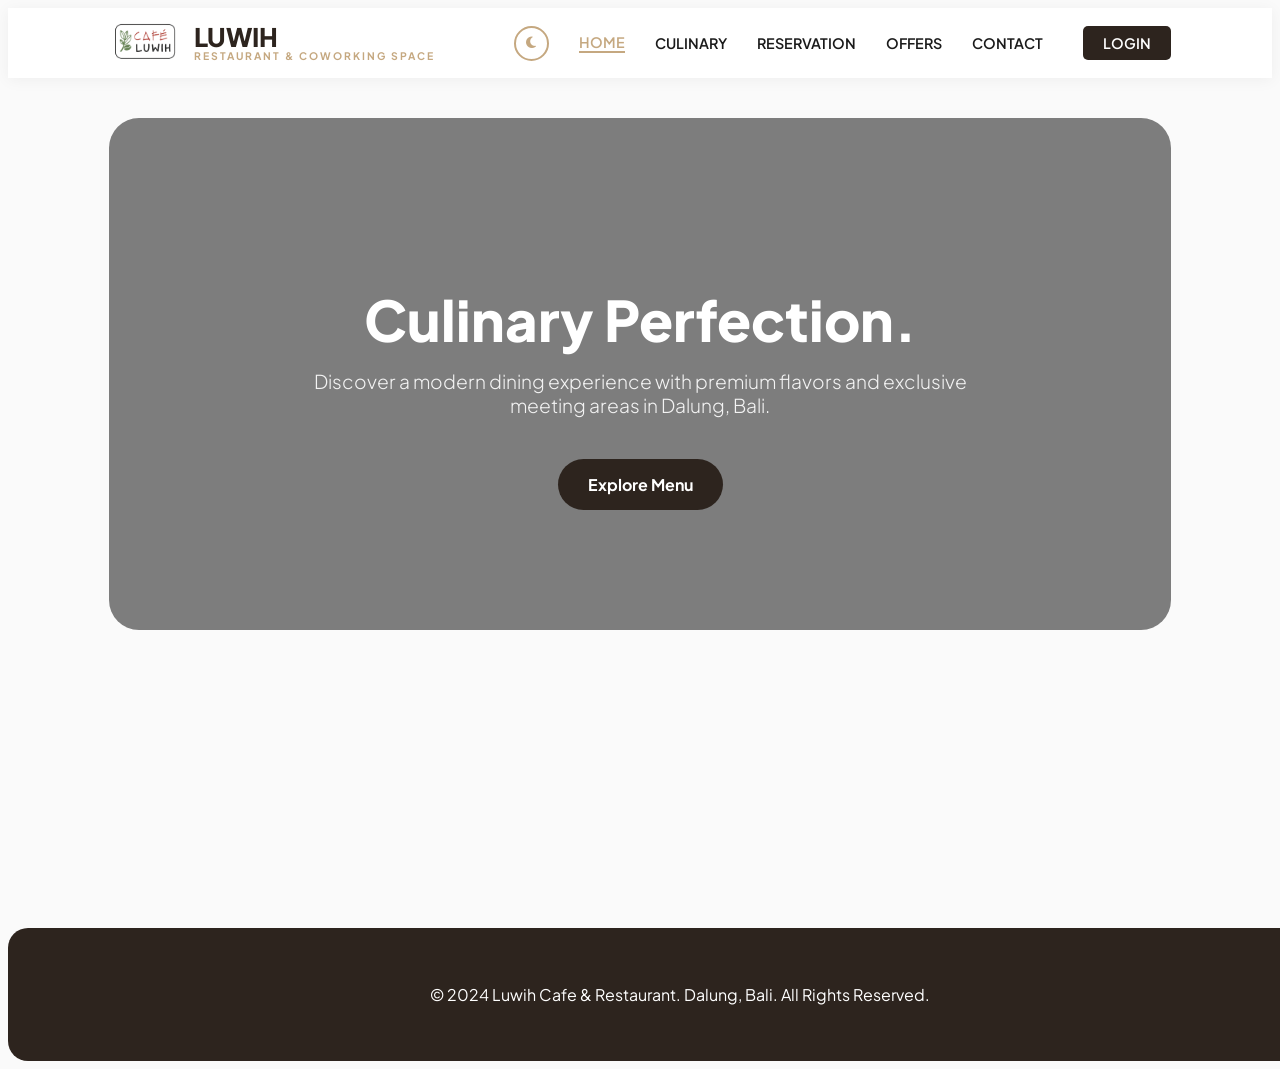
<file: index.html>
<!DOCTYPE html>
<html lang="en">
<head>
    <meta charset="UTF-8">
    <meta name="viewport" content="width=device-width, initial-scale=1.0">
    <title>Luwih Cafe & Restaurant | Modern Dining & Community Hub</title>
    <link rel="icon" type="image/png" href="assets/header-logo.png">
    <link rel="stylesheet" href="css/style.css">
    <link href="https://fonts.googleapis.com/css2?family=Plus+Jakarta+Sans:wght@300;400;600;800&display=swap" rel="stylesheet">
    <link rel="stylesheet" href="https://cdnjs.cloudflare.com/ajax/libs/font-awesome/6.7.2/css/all.min.css">
</head>
<body>

    <nav class="navbar">
        <a href="/" data-link class="logo-container">
            <img src="assets/navbar-logo.png" alt="Luwih Logo" class="nav-logo">
            <div class="brand-wrapper">
                <span class="brand-name">LUWIH</span>
                <span class="brand-tagline">RESTAURANT & COWORKING SPACE</span>
            </div>
        </a>
        
        <button class="nav-toggle" id="nav-toggle" aria-label="toggle navigation">
            <span class="hamburger"></span>
        </button>
        
        <div class="nav-links" id="nav-menu">
            <button id="dark-toggle" class="dark-mode-toggle">
                <i class="fas fa-moon"></i>
            </button>
            <a href="/" data-link>Home</a>
            <a href="/menu" data-link>Culinary</a>
            <a href="/reservation" data-link>Reservation</a>
            <a href="/promo" data-link>Offers</a>
            <a href="/contact" data-link>Contact</a>
            <a href="/login" data-link class="btn-login-nav">Login</a>
        </div>
    </nav>

    <main id="app-content"></main>

    <footer class="footer">
        <p>&copy; 2024 Luwih Cafe & Restaurant. Dalung, Bali. All Rights Reserved.</p>
    </footer>

    <script type="module" src="js/app.js"></script>
</body>
</html>
</file>
<file: css/style.css>
/* ====== GLOBAL STYLES & COLOR VARIABLES ====== */
:root {
    --primary: #2d241e;
    --secondary: #c5a880;
    --bg: #fafafa;
    --white: #ffffff;
    --text: #1a1a1a;
    --card-bg: #ffffff;
}

/* ====== DARK MODE ====== */
body.dark-mode {
    --primary: #e0d5c1;
    --secondary: #d4b996;
    --accent: #b08968;
    --bg: #12100e;
    --white: #1e1b18;
    --text: #d6d6d6;
    --shadow: 0 10px 30px rgba(0,0,0,0.4);
    --card-bg: #1e1b18;
    --border: #332f2b;
}

body.dark-mode .info-card, 
body.dark-mode .card, 
body.dark-mode .login-box {
    border: 1px solid var(--border);
}

body.dark-mode .btn-primary, 
body.dark-mode .btn-action,
body.dark-mode .btn-primary-login {
    background: var(--secondary);
    color: #12100e;
}

body {
    font-family: 'Plus Jakarta Sans', sans-serif;
    background-color: var(--bg);
    color: var(--text);
    overflow-x: hidden;
    transition: background-color 0.4s ease, color 0.4s ease;
}

/* ====== DARK MODE TOGGLE BUTTON ====== */
.dark-mode-toggle {
    background: none;
    border: 2px solid var(--secondary);
    border-radius: 50%;
    width: 35px;
    height: 35px;
    cursor: pointer;
    color: var(--secondary);
    display: flex;
    align-items: center;
    justify-content: center;
    transition: 0.3s;
}

.dark-mode-toggle:hover {
    background: var(--secondary);
    color: white;
}

/* ====== NAVBAR & NAVIGATION ====== */
.navbar {
    display: flex;
    justify-content: space-between;
    align-items: center;
    background: rgba(255, 255, 255, 0.95);
    backdrop-filter: blur(15px);
    padding: 10px 8%;
    position: sticky;
    top: 0;
    z-index: 1000;
    box-shadow: 0 2px 15px rgba(0,0,0,0.05);
}

.logo-container {
    display: flex;
    align-items: center;
    text-decoration: none;
    gap: 12px;
}

.nav-logo { height: 50px; width: auto; }

.brand-wrapper { display: flex; flex-direction: column; }

.brand-name {
    font-size: 1.6rem;
    font-weight: 800;
    color: var(--primary);
    line-height: 1;
}

.brand-tagline {
    font-size: 0.65rem;
    font-weight: 700;
    color: var(--secondary);
    letter-spacing: 2px;
}

/* ====== HAMBURGER MENU (MOBILE) ====== */
.nav-toggle {
    display: none;
    background: none;
    border: none;
    cursor: pointer;
    padding: 10px;
    position: relative;
    z-index: 1001;
}

.hamburger {
    display: block;
    width: 25px;
    height: 3px;
    background: var(--primary);
    position: relative;
    transition: 0.3s;
}

.hamburger::before, .hamburger::after {
    content: '';
    position: absolute;
    width: 25px;
    height: 3px;
    background: var(--primary);
    left: 0;
    transition: 0.3s;
}

.hamburger::before { top: -8px; }
.hamburger::after { bottom: -8px; }

/* ====== NAVIGATION LINKS & LOGIN BUTTON ====== */
.nav-links { 
    display: flex; 
    gap: 30px; 
    align-items: center;
}

.nav-links a {
    text-decoration: none;
    color: var(--text);
    font-weight: 600;
    font-size: 0.9rem;
    text-transform: uppercase;
    transition: 0.3s;
}

.nav-links a:hover { color: var(--secondary); }

.nav-links a.active {
    color: var(--secondary);
    border-bottom: 2px solid var(--secondary);
}

.btn-login-nav {
    background-color: var(--primary);
    color: white !important;
    padding: 8px 20px !important;
    border-radius: 5px;
    margin-left: 10px;
}

.btn-login-nav:hover {
    background-color: var(--secondary) !important;
    border-bottom: none !important;
}

.nav-links a i {
    margin-right: 5px;
    font-size: 1.1rem;
    vertical-align: middle;
}

/* ====== LOGIN PAGE & FORM ====== */
.login-container {
    display: flex;
    justify-content: center;
    align-items: center;
    min-height: 70vh;
}

.login-box {
    background: white;
    padding: 40px;
    border-radius: 15px;
    box-shadow: 0 10px 25px rgba(0,0,0,0.1);
    width: 100%;
    max-width: 400px;
    text-align: center;
}

.login-box h2 { margin-bottom: 10px; color: var(--primary); }

.form-group {
    text-align: left;
    margin-bottom: 20px;
}

.form-group label { display: block; margin: 5px; font-weight: 500; }

.form-group input {
    width: 100%;
    padding: 12px;
    border: 1px solid #ddd;
    border-radius: 8px;
}

.btn-primary-login {
    width: 100%;
    padding: 12px;
    background: var(--primary);
    color: white;
    border: none;
    border-radius: 8px;
    font-weight: bold;
    cursor: pointer;
    transition: 0.3s;
}

.login-footer {
    margin-top: 15px;
    font-size: 0.9rem;
    color: #555;
}

.btn-primary-login:hover { background: var(--secondary); }

/* CONTENT AREA */
#app-content {
    min-height: 80vh;
    padding: 40px 8%;
    max-width: 1200px;
    margin: 0 auto;
}

/* HOME & HERO SECTION */
.hero-restaurant {
    text-align: center;
    padding: 120px 20px;
    background: linear-gradient(rgba(0,0,0,0.5), rgba(0,0,0,0.5)), url('https://images.unsplash.com/photo-1517248135467-4c7edcad34c4?w=1200');
    background-size: cover;
    background-position: center;
    border-radius: 30px;
    color: white;
    margin-bottom: 40px;
}

.hero-title { font-size: 3.5rem; margin-bottom: 15px; font-weight: 800; }

.hero-subtitle { font-size: 1.2rem; font-weight: 300; opacity: 0.9; max-width: 700px; margin: 0 auto; }

/* MENU / CULINARY SECTION */
.menu-header-flex {
    display: flex;
    justify-content: space-between;
    align-items: center;
    margin-bottom: 30px;
    flex-wrap: wrap;
}

.category-title {
    font-size: 2rem;
    color: var(--primary);
    text-transform: uppercase;
    font-weight: 800;
}

.menu-grid {
    display: grid;
    grid-template-columns: repeat(auto-fit, minmax(320px, 1fr));
    gap: 25px;
}

.card {
    background: var(--white);
    padding: 30px;
    border-radius: 20px;
    box-shadow: var(--shadow);
    margin-bottom: 20px;
}

.card-info {
    font-weight: 800;
    color: var(--secondary);
    font-size: 1rem;
}

.promo-card {
    border: 1px dashed var(--secondary);
}

.subcategory-name {
    font-size: 1.2rem;
    color: var(--secondary);
    margin-bottom: 15px;
    text-transform: uppercase;
    letter-spacing: 1px;
}

.menu-item {
    display: flex;
    justify-content: space-between;
    padding: 12px 0;
    border-bottom: 1px dashed #eee;
}

.menu-info h4 { color: var(--primary); font-size: 1.1rem; }

.menu-info p { font-size: 0.85rem; color: #777; margin-top: 4px; }

.menu-price { font-weight: 800; color: var(--accent); }

/* ====== RESERVATION PAGE & FORM ====== */
.reservation-container { 
    max-width: 800px; 
    margin: 0 auto; 
}

.booking-form { 
    background: var(--white); 
    padding: 50px; 
    border-radius: 20px; 
    box-shadow: var(--shadow); 
}

.form-grid { 
    display: grid; 
    grid-template-columns: 1fr 1fr; 
    gap: 35px; 
}

.form-group { 
    margin-bottom: 20px; 
}

.form-group label { display: block; margin-bottom: 8px; font-weight: 600; color: var(--primary); }

input, select, textarea {
    width: 100%;
    padding: 12px;
    border: 1.5px solid #eee;
    border-radius: 10px;
    font-family: inherit;
    font-size: 1rem;
}

/* ====== PRIMARY BUTTONS & ACTION BUTTONS ====== */
.btn {
    background: var(--primary);
    color: white;
    padding: 15px 30px;
    border-radius: 50px;
    border: none;
    font-weight: 700;
    cursor: pointer;
    text-decoration: none;
    display: inline-block;
    transition: 0.3s;
}

.btn:hover { background: var(--secondary); transform: translateY(-2px); }

.btn-download {
    text-decoration: none;
    color: var(--primary);
    border: 2px solid var(--primary);
    padding: 8px 18px;
    border-radius: 50px;
    font-weight: 700;
    font-size: 0.85rem;
}

.btn-primary { background: var(--primary); color: white; }
.btn-primary:hover { background: var(--secondary); }
.btn-secondary { background: #ddd; color: #555; }
.btn-secondary:hover { background: #ccc; }

/* ====== INFO CARD (MENU/PROMO ITEMS CARDS) ====== */
.grid-layout {
    display: grid;
    grid-template-columns: repeat(auto-fit, minmax(280px, 1fr));
    gap: 50px;
    padding: 20px;
}

.info-card {
    background: var(--card-bg);
    border-radius: 15px;
    overflow: hidden;
    box-shadow: var(--shadow);
    transition: 0.3s;
    border: 1px solid #eee;
    display: flex;
    flex-direction: column;
    height: 100%;
}

.info-card:hover { transform: translateY(-10px); }

.info-card-image img {
    width: 100%;
    height: 450px;
    object-fit: cover;
}

.info-card-content { 
    padding: 20px;
    display: flex;
    flex-direction: column;
    flex-grow: 1;
}

.category-tag {
    background: var(--secondary);
    color: white;
    padding: 4px 10px;
    font-size: 0.7rem;
    border-radius: 20px;
    text-transform: uppercase;
    width: fit-content;
    margin-bottom: 10px;
}

.btn-action {
    margin-top: auto; 
    width: 100%;
    padding: 12px;
    border: none;
    background: var(--primary);
    color: white;
    border-radius: 8px;
    cursor: pointer;
    font-weight: bold;
}

/* ====== MODAL DIALOG ====== */
.modal-overlay {
    position: fixed;
    top: 0;
    left: 0;
    width: 100%;
    height: 100%;
    background: rgba(0, 0, 0, 0.6);
    backdrop-filter: blur(5px);
    display: flex;
    justify-content: center;
    align-items: center;
    z-index: 2000;
}

.modal-container {
    background: white;
    width: 90%;
    max-width: 400px;
    border-radius: 20px;
    overflow: hidden;
    box-shadow: 0 20px 40px rgba(0,0,0,0.2);
    animation: slideUp 0.3s ease-out;
}

@keyframes slideUp {
    from { transform: translateY(50px); opacity: 0; }
    to { transform: translateY(0); opacity: 1; }
}

.modal-header { padding: 20px; text-align: center; color: white; }
.modal-header.info { background: var(--primary); }
.modal-header.error { background: #e74c3c; }
.modal-header.success { background: #2ecc71; }

.modal-body { padding: 30px 20px; text-align: center; font-size: 1.1rem; color: #444; }

.modal-footer {
    padding: 15px 20px;
    display: flex;
    gap: 10px;
    justify-content: center;
    background: #f9f9f9;
}

.modal-footer button {
    padding: 10px 25px;
    border-radius: 10px;
    border: none;
    font-weight: bold;
    cursor: pointer;
    transition: 0.2s;
}

.btn-primary { background: var(--primary); color: white; }
.btn-primary:hover { background: var(--secondary); }
.btn-secondary { background: #ddd; color: #555; }
.btn-secondary:hover { background: #ccc; }

/* ====== FOOTER ====== */
.footer { 
    background: var(--primary); 
    color: white; 
    text-align: center; 
    padding: 40px; 
    margin-top: 50px; 
    border-radius: 20px;
    width: 100%;
}

/* ====== SKELETON LOADING (PAGE LOAD ANIMATION) ====== */
.skeleton {
    background: #e2e2e2;
    background: linear-gradient(90deg, #eeeeee 25%, #e2e2e2 50%, #eeeeee 75%);
    background-size: 200% 100%;
    animation: shimmer 1.5s infinite;
    border-radius: 10px;
    margin-bottom: 15px;
}

body.dark-mode .skeleton {
    background: #2a2a2a;
    background: linear-gradient(90deg, #2a2a2a 25%, #333333 50%, #2a2a2a 75%);
    background-size: 200% 100%;
}

@keyframes shimmer {
    0% { background-position: 200% 0; }
    100% { background-position: -200% 0; }
}

.skeleton-text { height: 20px; width: 80%; }
.skeleton-title { height: 40px; width: 50%; margin: 0 auto 30px; }
.skeleton-rect { height: 200px; width: 100%; }
.skeleton-card {
    background: var(--white);
    padding: 20px;
    border-radius: 20px;
    border: 1px solid var(--border);
}

/* ====== PROFILE AVATAR ====== */
.avatar-large {
    display: flex;
    justify-content: center;
    align-items: center;
    color: var(--secondary);
}

/* ====== PAGE FADE-IN ANIMATION ====== */
.fade-in { animation: fadeIn 0.8s ease-out forwards; }

@keyframes fadeIn {
    from { opacity: 0; transform: translateY(20px); }
    to { opacity: 1; transform: translateY(0); }
}

/* ====== RESPONSIVE DESIGN (MOBILE) ====== */
@media (max-width: 768px) {
    .navbar { padding: 10px 5%; }

    .nav-toggle { 
        display: block;
    }

    .nav-links {
        display: none;
        position: absolute;
        top: 100%;
        left: 0;
        width: 100%;
        background: white;
        flex-direction: column;
        padding: 20px;
        gap: 15px;
        box-shadow: 0 10px 15px rgba(0,0,0,0.1);
        text-align: center;
        z-index: 1000;
    }

    .nav-links.active {
        display: flex;
    }

    .btn-login-nav {
        margin-left: 0;
        width: 100%;
    }

    .hero-title { font-size: 2.2rem; }
    .hero-restaurant { padding: 80px 20px; }
    
    .form-grid { grid-template-columns: 1fr; }
    
    #app-content { padding: 30px 5%; }
}
</file>
